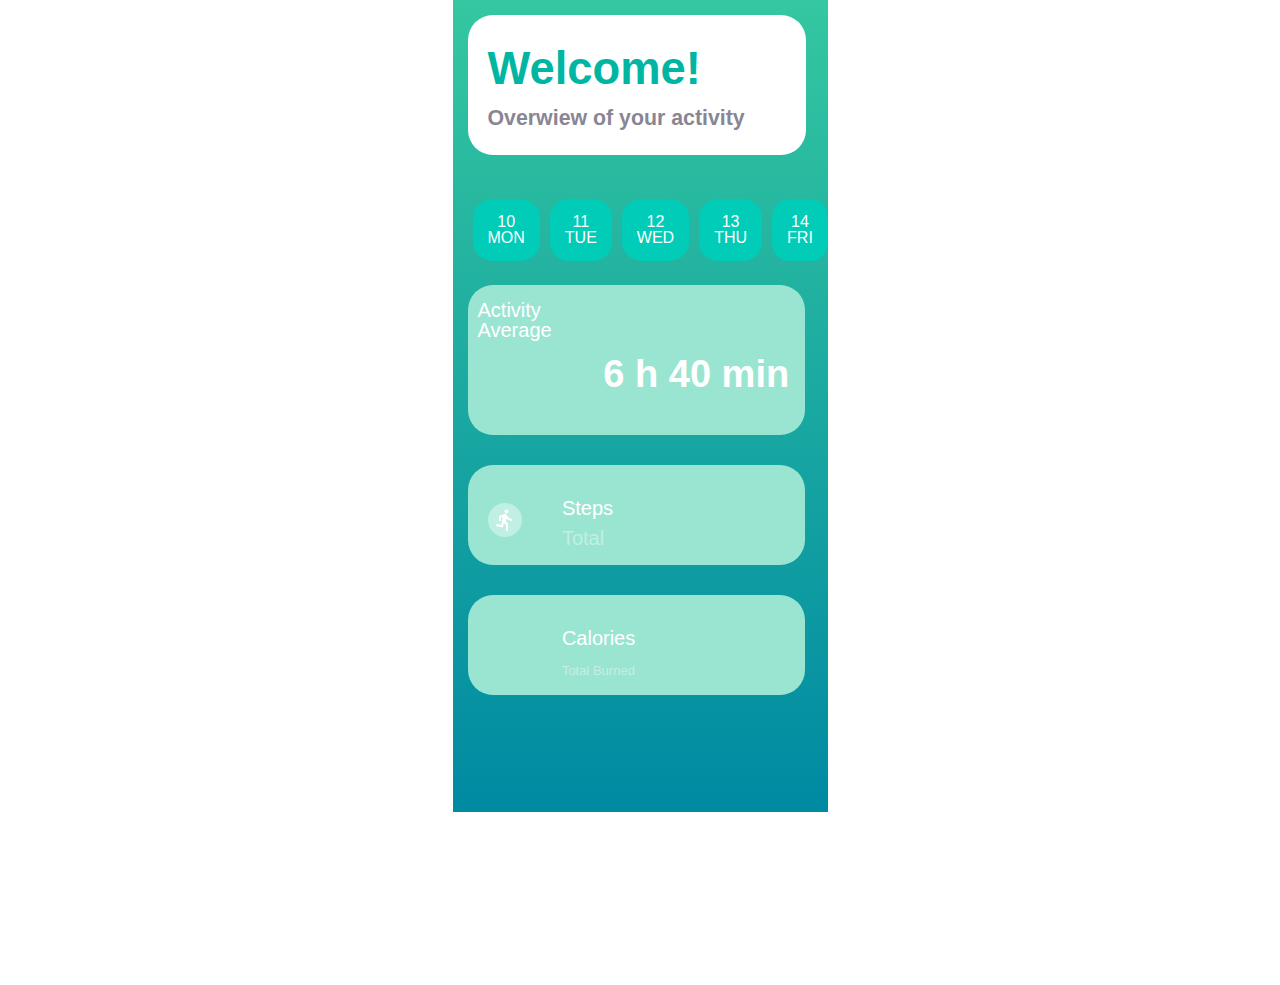
<file: index.html>
<!DOCTYPE html>
<html lang="en" ng-app="myModule">

<head>
    <meta charset="UTF-8">
    <meta name="viewport" content="width=device-width, initial-scale=1.0">
    <meta http-equiv="X-UA-Compatible" content="ie=edge">
    <title>Fitness Tracker</title>

    <link rel="stylesheet" href="assets/css/style.css">
    <link rel="stylesheet" href="https://cdnjs.cloudflare.com/ajax/libs/font-awesome/4.7.0/css/font-awesome.min.css">

</head>

<body>
    
    <div class="template_home">
        <div class="home_container">
            <div class="home_welcome">
                <a href="#!/home">
                    <h1 class="home_title">Welcome!</h1>
                    <h4 class="home_subtitile">Overwiew of your activity</h4>
                </a>
            </div>

            <div class="home_calendar">
                <div class="home_date"><a href="#!/monday">10 MON</a></div>
                <div class="home_date"><a href="#!/tuesday">11 TUE</a></div>
                <div class="home_date"><a href="#!/wednesday">12 WED</a></div>
                <div class="home_date"><a href="#!/thursday">13 THU</a></div>
                <div class="home_date"><a href="#!/friday">14 FRI</a></div>
            </div>

            <div class="home_chalenge">
                <ng-view></ng-view>
            </div>

        </div>

    </div>






    <script src="angularJs/angular.js"></script>
    <script src="angularJs/angular-route.js"></script>
    <script src="app.js"></script>

    <script src="controllers/homeCtrl.js"></script>
    


    
</body>

</html>
</file>
<file: assets/css/style.css>
/* http://meyerweb.com/eric/tools/css/reset/ 
   v2.0 | 20110126
   License: none (public domain)
*/
html, body, div, span, applet, object, iframe,
h1, h2, h3, h4, h5, h6, p, blockquote, pre,
a, abbr, acronym, address, big, cite, code,
del, dfn, em, img, ins, kbd, q, s, samp,
small, strike, strong, sub, sup, tt, var,
b, u, i, center,
dl, dt, dd, ol, ul, li,
fieldset, form, label, legend,
table, caption, tbody, tfoot, thead, tr, th, td,
article, aside, canvas, details, embed,
figure, figcaption, footer, header, hgroup,
menu, nav, output, ruby, section, summary,
time, mark, audio, video {
  margin: 0;
  padding: 0;
  border: 0;
  font-size: 100%;
  font: inherit;
  vertical-align: baseline;
}

/* HTML5 display-role reset for older browsers */
article, aside, details, figcaption, figure,
footer, header, hgroup, menu, nav, section {
  display: block;
}

body {
  line-height: 1;
}

ol, ul {
  list-style: none;
}

blockquote, q {
  quotes: none;
}

blockquote:before, blockquote:after,
q:before, q:after {
  content: '';
  content: none;
}

table {
  border-collapse: collapse;
  border-spacing: 0;
}

.black {
  color: #000;
}

.template_home {
  font-family: Arial, Helvetica, sans-serif;
  margin: 0 auto;
  background: -webkit-gradient(linear, left top, left bottom, from(#34C7A0), to(#008AA2));
  background: linear-gradient(#34C7A0, #008AA2);
  position: relative;
  width: 375px;
  height: 812px;
}

.home_container {
  margin: 15px;
  text-align: center;
  background: transparent;
  position: absolute;
  width: 90%;
  height: 95%;
}

.home_welcome {
  background: #fff;
  position: absolute;
  width: 298px;
  border-radius: 25px;
  padding: 20px;
  line-height: 1.5;
  text-align: left;
}

.home_title {
  color: #00B6A3;
  font-size: 34pt;
  font-weight: 700;
}

.home_subtitile {
  color: #898694;
  font-size: 16pt;
  font-weight: 700;
}

.home_calendar {
  margin-top: 180px;
  display: -webkit-box;
  display: -ms-flexbox;
  display: flex;
  -ms-flex-wrap: nowrap;
      flex-wrap: nowrap;
  -ms-flex-pack: distribute;
      justify-content: space-around;
  -webkit-box-align: center;
      -ms-flex-align: center;
          align-items: center;
  background: transparent;
  position: absolute;
  width: 100%;
  height: 70px;
}

.home_date {
  -webkit-box-sizing: border-box;
          box-sizing: border-box;
  background: #00ccb8;
  border-radius: 30%;
  font-size: 16px;
  padding: 15px;
  margin: 5px;
  text-align: center;
}

.home_date:hover {
  background: #fff;
}

.home_date:active {
  background: #ebebeb;
  color: #898694;
}

a {
  text-decoration: none;
  color: #fff;
}

.home_date a {
  color: #fff;
}

.home_date a:hover {
  color: #00ccb8;
}

.home_chalenge {
  margin-top: 270px;
  color: #fff;
  fill: #fff;
  background: transparent;
  position: absolute;
  width: 100%;
  height: 700px;
}

.home_activity {
  border-radius: 25px;
  background: #9ae5d1;
  position: absolute;
  width: 100%;
  height: 150px;
}

.home_steps {
  margin-top: 180px;
  border-radius: 25px;
  display: -ms-grid;
  display: grid;
  grid: auto-flow / 1fr 1fr 1fr 1fr;
  -ms-flex-pack: distribute;
      justify-content: space-around;
  -ms-flex-line-pack: distribute;
      align-content: space-around;
  line-height: 1.5;
  background: #9ae5d1;
  position: absolute;
  width: 100%;
  height: 100px;
}

.steps_number {
  padding: 15px;
  font-size: 38px;
  font-weight: 700;
  margin-left: 20px;
  margin-right: -100px;
}

.svg_img {
  background: #c2efe3;
  border-radius: 50px;
  padding: 5px;
  margin-left: 20px;
  margin-top: 25px;
}

.svg_steps {
  background: #c2efe3;
  border-radius: 50px;
  padding: 5px;
  margin-top: 15px;
}

.text {
  margin-top: 15px;
  margin-left: 10px;
  font-size: 20px;
  text-align: left;
}

.span_total {
  color: #c2efe3;
}

.home_calories {
  margin-top: 310px;
  border-radius: 25px;
  display: -ms-grid;
  display: grid;
  grid: auto-flow / 1fr 1fr 1fr 1fr;
  -ms-flex-pack: distribute;
      justify-content: space-around;
  -ms-flex-line-pack: distribute;
      align-content: space-around;
  line-height: 1.5;
  background: #9ae5d1;
  position: absolute;
  width: 100%;
  height: 100px;
}

.text_totalB {
  font-size: 13px;
  color: #c2efe3;
}

.details_screen {
  border-radius: 30px 30px 0 0;
  line-height: 1.5;
  text-align: center;
  background: #fff;
  position: absolute;
  width: 100%;
  height: 527px;
}

.details_steps {
  margin: 20px 70px 20px 70px;
  text-align: center;
  -webkit-box-sizing: border-box;
          box-sizing: border-box;
  background: #fff;
  position: absolute;
  width: 200px;
  height: 200px;
  color: #000;
  font-size: 32px;
  font-weight: 700;
}

.details_circle {
  width: 200px;
  height: 200px;
  background: #fff;
  border-radius: 50%;
  -webkit-box-sizing: border-box;
          box-sizing: border-box;
  border-style: solid;
  border-width: 7px;
  border-color: #00ccb8 #9ae5d1 #00ccb8 #00ccb8;
  -webkit-animation: circle1 5s linear infinite;
          animation: circle1 5s linear infinite;
}

.details_fill {
  top: 10px;
  left: 10px;
  border-radius: 50%;
  -webkit-box-sizing: border-box;
          box-sizing: border-box;
  background: #fff;
  position: absolute;
  width: calc(200px - 20px);
  height: calc(200px - 20px);
}

.details_comment {
  -webkit-box-sizing: border-box;
          box-sizing: border-box;
  top: 230px;
  color: #000;
  background: #fff;
  position: absolute;
  width: 100%;
  height: 100px;
}

.d_c-top {
  color: #000;
  font-size: 22px;
  font-weight: 400;
}

.d_c-bottom {
  color: #000;
  font-size: 34px;
  font-weight: 700;
}

.details_time {
  top: 350px;
  background: #fff;
  position: absolute;
  width: 100%;
  height: 177px;
}

.details_nav {
  float: left;
  width: 100%;
}

.details_nav ul li {
  -webkit-box-sizing: border-box;
          box-sizing: border-box;
  display: inline-block;
  padding-left: 10px;
  padding-right: 10px;
  line-height: 2;
  text-align: center;
}

.details_nav ul li:not(:first-child) {
  border-left: 2px solid #ebebeb;
}

.details_list {
  color: #ebebeb;
  font-size: 25px;
  font-weight: 400;
}

.span_list {
  color: #00ccb8;
  font-size: 35px;
  font-weight: 700;
}

@-webkit-keyframes circle1 {
  0% {
    -webkit-transform: rotate(0deg);
            transform: rotate(0deg);
  }
  100% {
    -webkit-transform: rotate(360deg);
            transform: rotate(360deg);
  }
}

@keyframes circle1 {
  0% {
    -webkit-transform: rotate(0deg);
            transform: rotate(0deg);
  }
  100% {
    -webkit-transform: rotate(360deg);
            transform: rotate(360deg);
  }
}
/*# sourceMappingURL=style.css.map */
</file>
